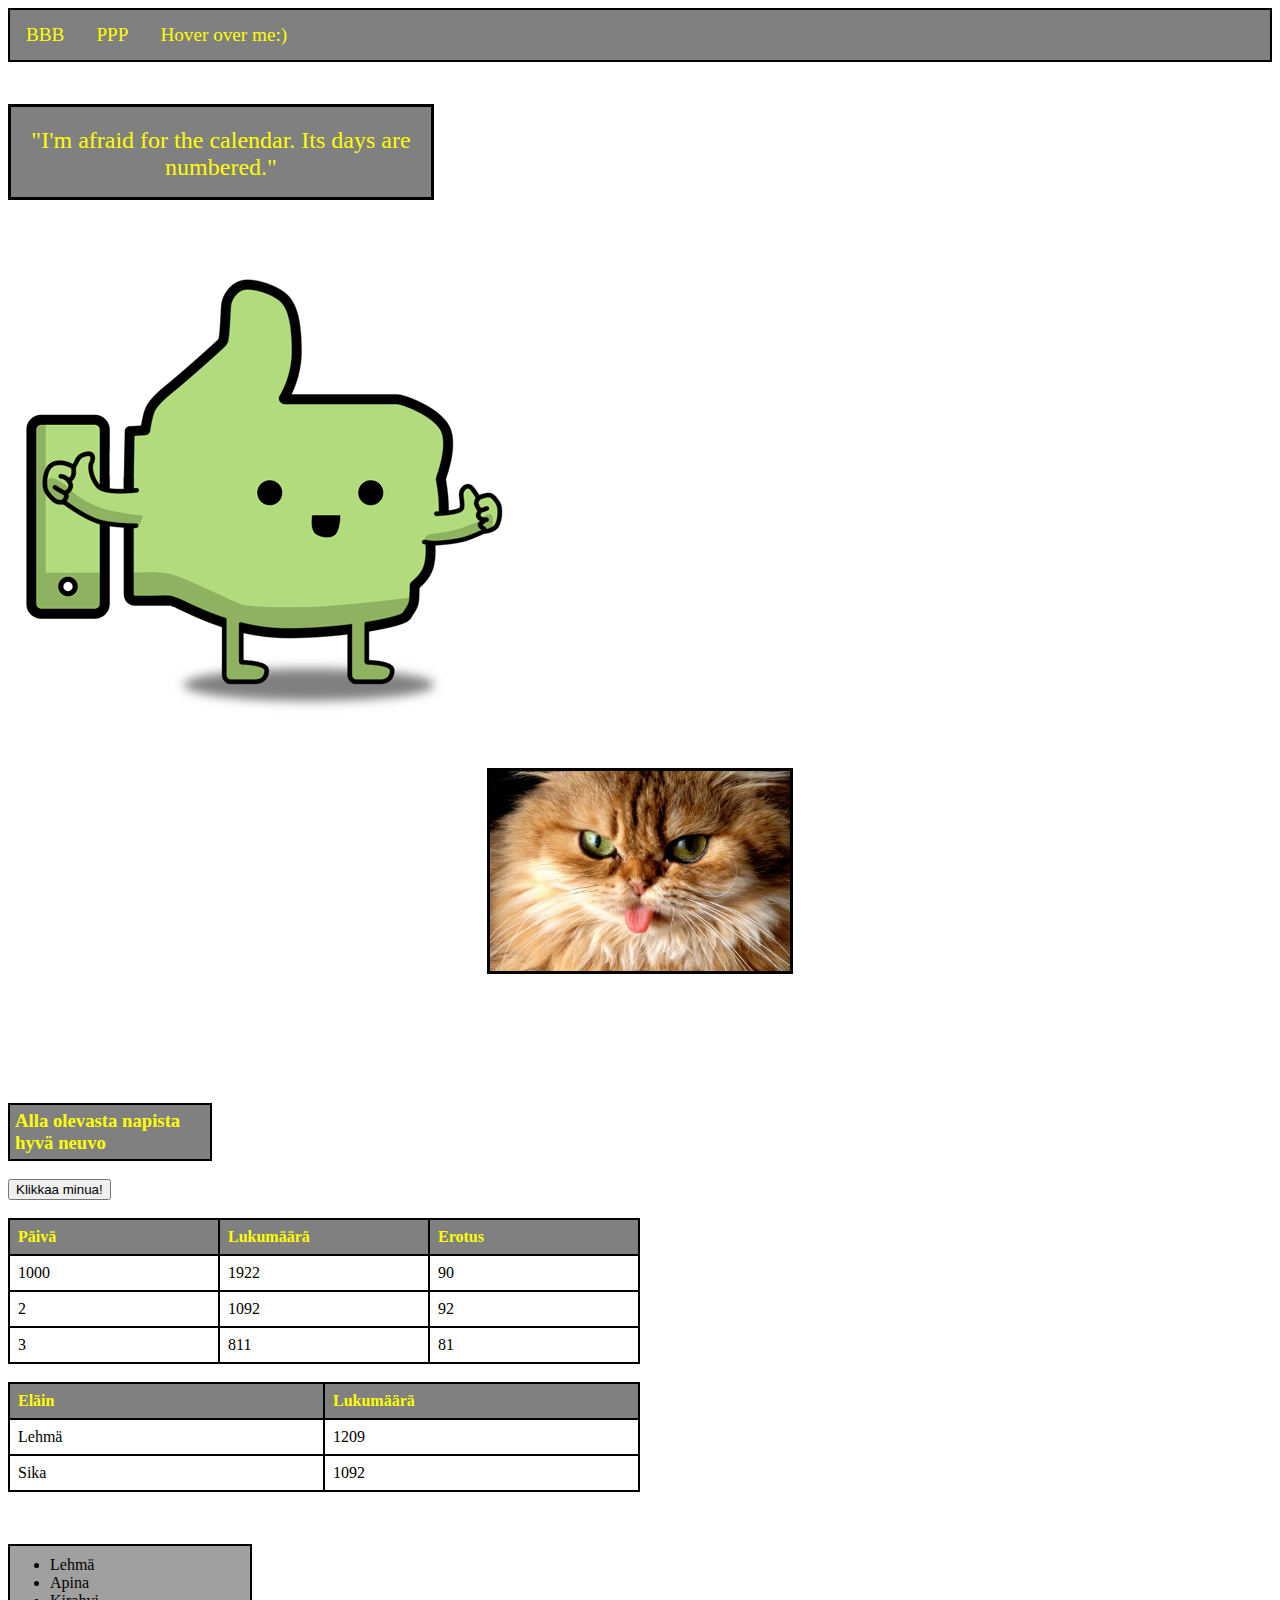
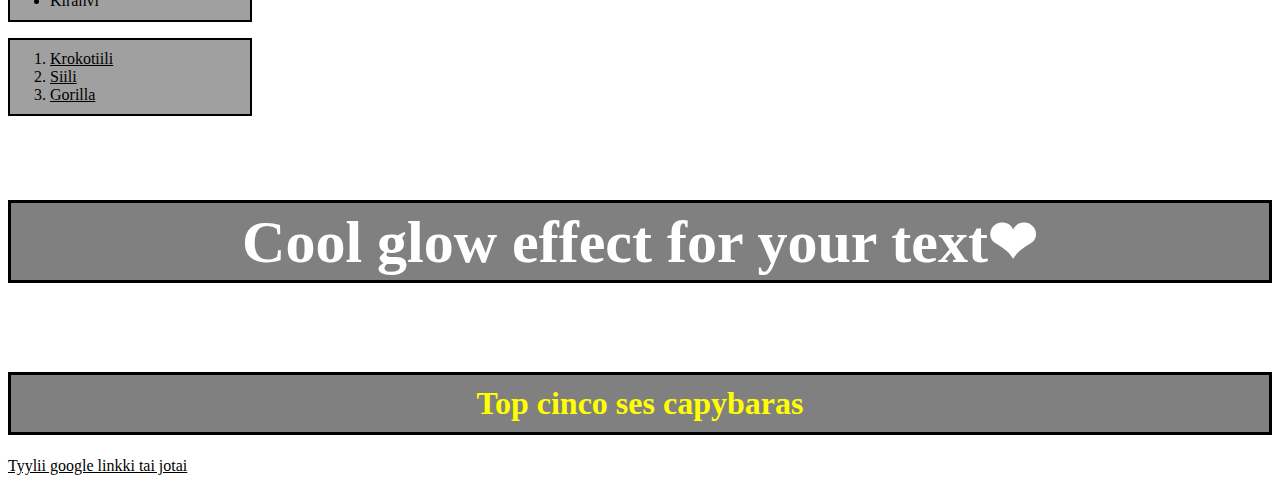
<file: index.html>
<!DOCTYPE html>
<html lang="en">

<head>

<meta name="viewport" content="width=device-width, initial-scale=1">
<title>Nettisivun nimi:)</title>
<link rel="icon" type="image/x-icon" href="Img/favicon.ico">
<link rel="stylesheet" href="css/style.css">
</head>

<body>
<!-- Navigation bar -->
<div class="navbar">
  <a href="#home">BBB</a>
  <a href="#news">PPP</a>
  <div class="dropdown">
    <button class="dropbtn">Hover over me:) 
      <i class="fa fa-caret-down"></i>
    </button>
    <div class="dropdown-content">
      <a href="file:///C:/Users/jessesuihkonen22/OneDrive%20-%20Luksia/Html/jessesuihkone.github.io/sivu2.html" target="_blank">Second page</a>
      <a href="file:///C:/Users/jessesuihkonen22/OneDrive%20-%20Luksia/Html/jessesuihkone.github.io/superhero.html" target="_blank">Goofy spiderman page</a>
      <a href="">Linkki 3</a>
    </div>
  </div> 
</div>

<br>

<p>"I'm afraid for the calendar. Its days are numbered."</p>

<!-- Ylin kuva -->

<img  alt="thumbsup" src="Img/ThumbsUp.png" width="512" height="512">

<br>

<br>

<!-- Flipbox kuva -->

<div class="flip-box">
  <div class="flip-box-inner">
    <div class="flip-box-front">
      <img src="Img/kissa.jfif" alt="kissa" width="300" height="200 text-align="center">
    </div>
    <div class="flip-box-back">
      <h2>Goofy ahh cat</h2>
    </div>
  </div>
</div>

<br><br><br><br><br>

<h3>Alla olevasta napista hyvä neuvo</h3>

<button type="button" padding="5px" border="2px solid black" width="1920" onclick="alert('Muista juoda vettä!')">Klikkaa minua!</button>

<br><br>

<!-- Taulukot -->

<table width="50%">
  <tr>
    <th width="33%">Päivä</th>
    <th width="33%">Lukumäärä</th>
    <th width="33%">Erotus</th>
  </tr>
  <tr>
    <td>1000</td>
    <td>1922</td>
    <td>90</td>
  </tr>
  <tr>
    <td>2</td>
    <td>1092</td>
    <td>92</td>
  </tr>
  <tr>
    <td>3</td>
    <td>811</td>
    <td>81</td>
  </tr>
</table>

<br>
<table width="50%" >
  <tr>
    <th>Eläin</th>
    <th width="50%">Lukumäärä</th>
  </tr>
  <tr>
    <td>Lehmä</td>
    <td>1209</td>
  </tr>
  <tr>
    <td>Sika</td>
    <td>1092</td>
  </tr>
 
</table>

<br><br>

<!-- Listat -->

<ul>
  <li>Lehmä</li>
  <li>Apina</li>
  <li>Kirahvi</li>
</ul>

<ol>
  <li> <a href="https://fi.wikipedia.org/wiki/Niilinkrokotiili" target="_blank">Krokotiili</a></li>
  <li> <a href="https://fi.wikipedia.org/wiki/Siili" target="_blank">Siili</a></li>
  <li> <a href="https://fi.wikipedia.org/wiki/Gorilla" target="_blank">Gorilla</a></li>
</ol>

<br>

<h2 class="glow">Cool glow effect for your text&#10084;</h2>
<br>

<h1>Top cinco ses capybaras</h1>

<!-- testilinkki -->
<a href="https://google.com" target="_blank" title="prprprprprprp" >Tyylii google linkki tai jotai</a>
</file>
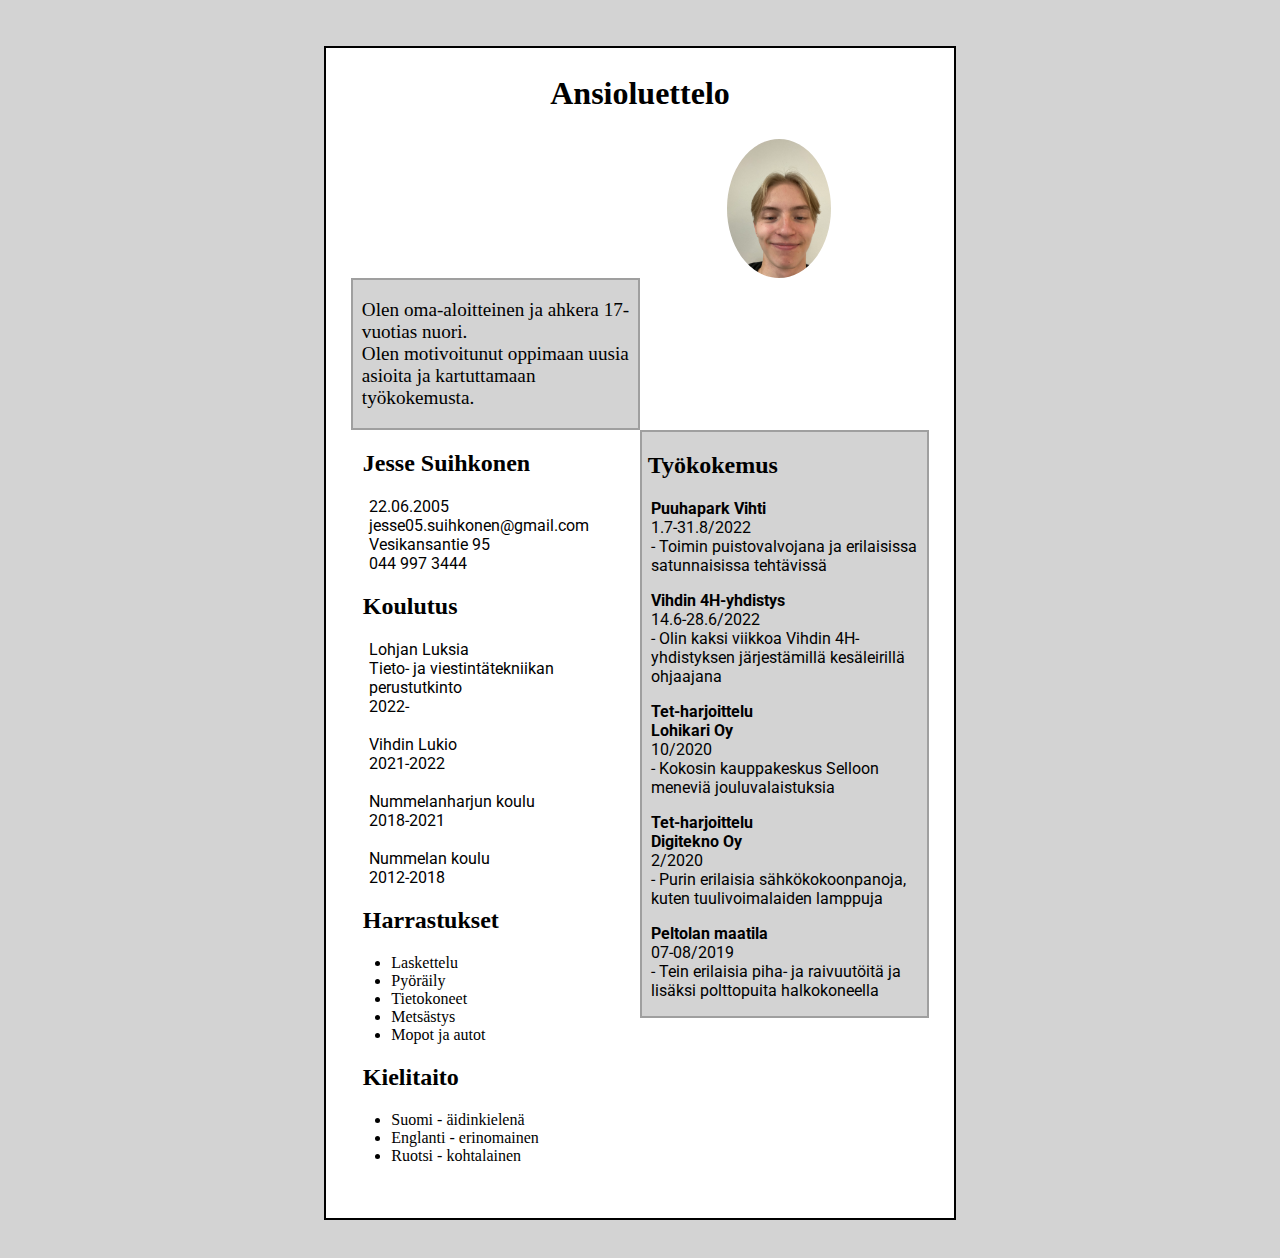
<file: CV/index.html>
<!DOCTYPE html>
<html lang="fi">

<head>

<title>Jesse Suihkonen CV</title>
<link rel="stylesheet" href="../css/CV.css">
<link rel="stylesheet" href="https://fonts.googleapis.com/css?family=Roboto">
</head>

<body>
<div class="row">
<div class="div1">
  <h1 >Ansioluettelo</h1>

    <img class="centerimg" src="../Img/omakuva.jpg" alt="omakuva" height="15%" width="18%">
  <div>
    <div class="div2">
	  <p class="text2">Olen oma-aloitteinen ja ahkera 17-vuotias nuori.<br>
	  Olen motivoitunut oppimaan uusia asioita ja kartuttamaan työkokemusta.</p>
  
  </div>
  
      <div  class="div3">
        <h2>Työkokemus</h2>		 
		<p><strong>Puuhapark Vihti<br></strong>1.7-31.8/2022 <br>
		- Toimin puistovalvojana ja erilaisissa satunnaisissa tehtävissä</p>
		
		<p><strong>Vihdin 4H-yhdistys<br></strong>14.6-28.6/2022<br>
		- Olin kaksi viikkoa Vihdin 4H-yhdistyksen järjestämillä kesäleirillä ohjaajana </p>
		
		<p><strong>Tet-harjoittelu<br>Lohikari Oy</strong><br>10/2020 <br>
		- Kokosin kauppakeskus Selloon meneviä jouluvalaistuksia</p>
		
		<p><strong>Tet-harjoittelu<br>Digitekno Oy</strong><br>2/2020 <br>
		- Purin erilaisia sähkökokoonpanoja, kuten tuulivoimalaiden lamppuja </p>

		<p><strong>Peltolan maatila</strong><br>07-08/2019<br>
		- Tein erilaisia piha- ja raivuutöitä ja lisäksi polttopuita halkokoneella</p>
		
      </div>  

    <h2>Jesse Suihkonen</h2>
	<p> 
     22.06.2005<br>
     jesse05.suihkonen@gmail.com<br>
     Vesikansantie 95<br>
     044 997 3444<br>
	</p>  
    
	
    <div>
      <h2>Koulutus</h2>
      <p>Lohjan Luksia <br>
         Tieto- ja viestintätekniikan perustutkinto <br>
         2022- <br><br>
         Vihdin Lukio<br>
         2021-2022 <br><br>
         Nummelanharjun koulu<br>
         2018-2021<br><br>
         Nummelan koulu<br>
         2012-2018<br>
      </p>
    </div>

    <div>
      <h2>Harrastukset</h2>
      <ul>
         <li>Laskettelu</li>
	     <li>Pyöräily</li>
		 <li>Tietokoneet</li>
		 <li>Metsästys</li>
         <li>Mopot ja autot</li>
      </ul>
    </div>
  
    <div>
	  <div>
	    <h2>Kielitaito</h2>
	    <ul>
           <li>Suomi - äidinkielenä </li>	  
		   <li>Englanti - erinomainen </li>
		   <li>Ruotsi - kohtalainen </li>
	    </ul>
	  </div>
    </div>
  </div>

  
</div>
</div>
</body>
</html>
</file>
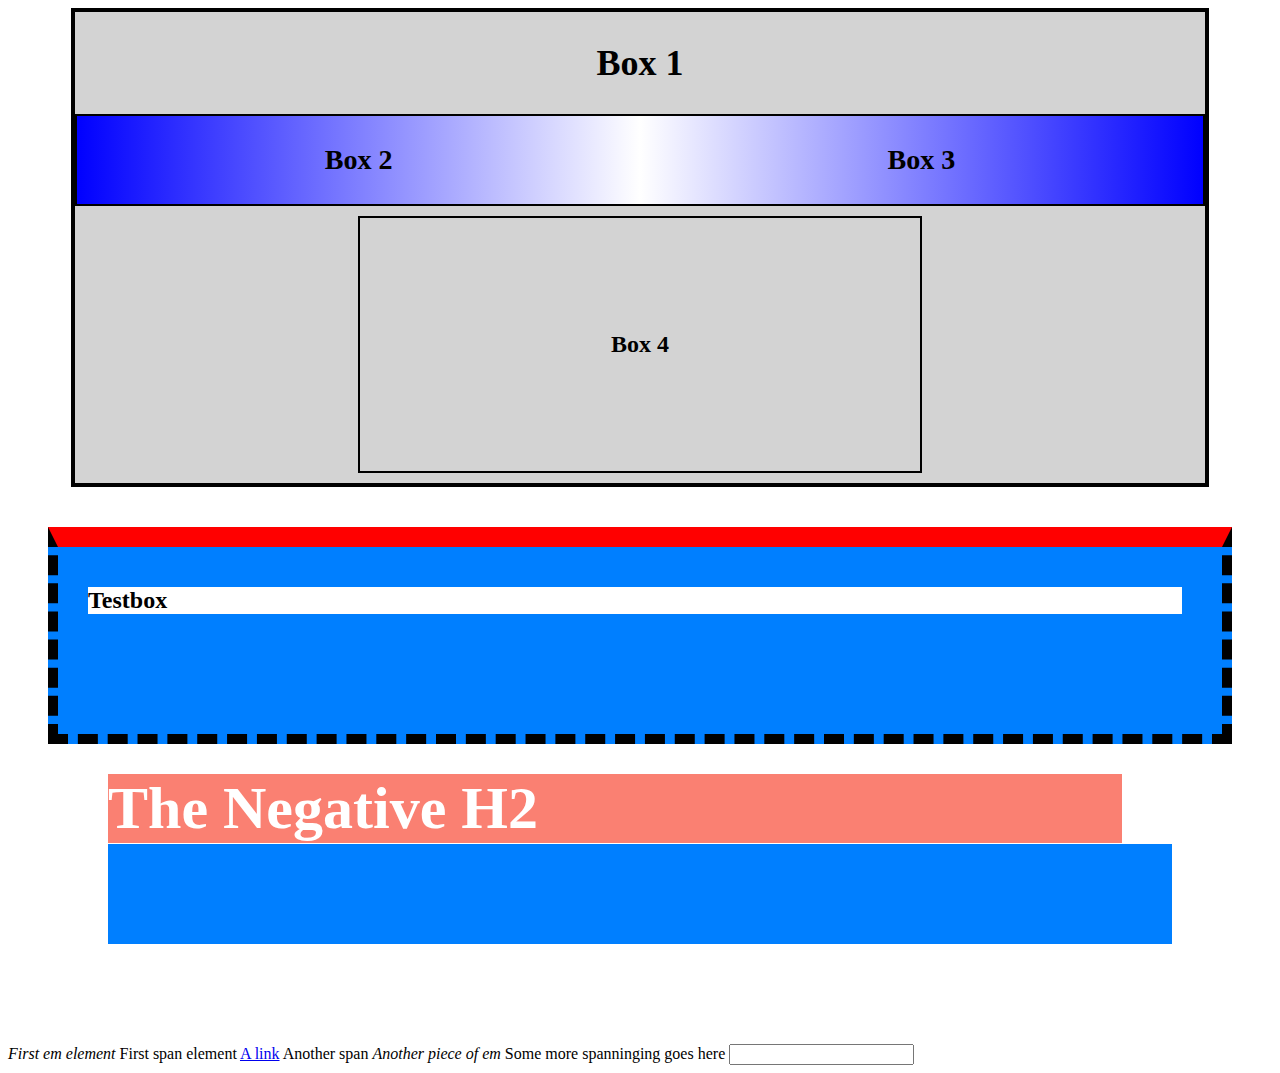
<file: box.html>
<!DOCTYPE html>
<html lang="en">

<head>

<title>Box model</title>
<link rel="stylesheet" href="css/boxmodel.css">
</head>

<body>
<div class="box1">
  <h2>Box 1</h2>
   <div class="box3">  
	  <h3 class="box3text">Box 3</h3>
	</div>
   <div class="box2">
	  <h3 class="box2text">Box 2</h3>
	</div>  
	
	<div>
	  <h4 class="box4">Box 4 </h4>
	</div>
</div>

<div class="testbox">
  <h2 class="testboxtext">Testbox</h2>
</div>

<div class="testbox2">
  <h2 class="testbox2text">The Negative H2</h2>
</div>

<em>First em element</em>
<span>First span element</span>
<a href="https://taptapkaboom.com">A link</a>
<span>Another span</span>
<em>Another piece of em</em>
<span>Some more spanninging goes here</span>
<input type="text" placeholder>



</body>
</file>
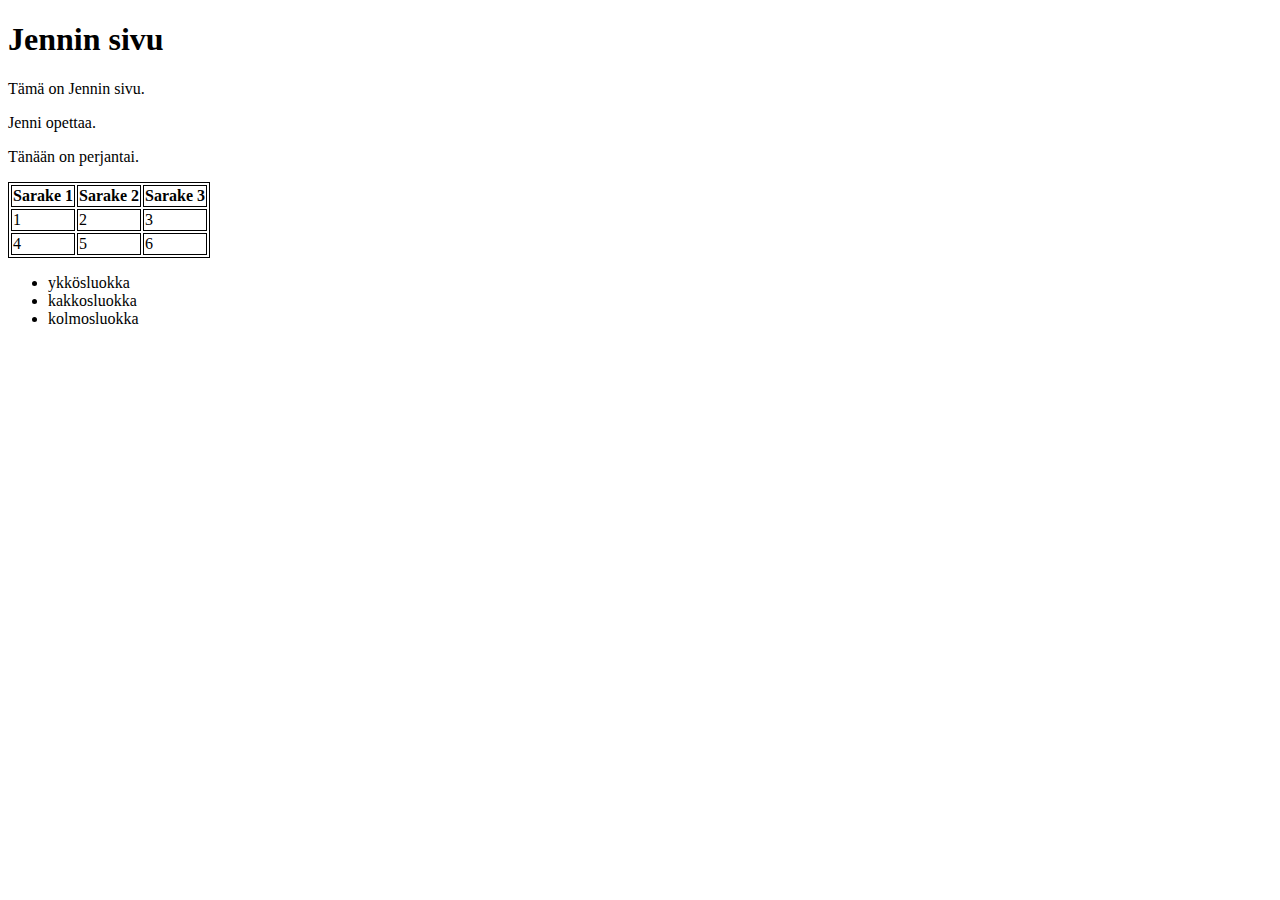
<file: lyijy.html>
<!DOCTYPE html>
<html>
<head>
<style>
table, th, td {
		border:1px solid black;
		}
</style>
</head>
<body>
<h1>Jennin sivu</h1>
<p>Tämä on Jennin sivu.</p>
<p>Jenni opettaa.</p>
<p>Tänään on perjantai.</p>
<table>
  <tr>
    <th>Sarake 1 </th>
	<th>Sarake 2 </th>
	<th>Sarake 3 </th>
  </tr>
  <tr>
    <td>1 </td>
	<td>2 </td>
	<td>3 </td>
  </tr>
  <tr>
    <td>4 </td>
	<td>5 </td>
	<td>6 </td>
  </tr>
</table>

<ul>
  <li>ykkösluokka </li>
  <li>kakkosluokka </li>
  <li>kolmosluokka </li>
</ul>
</body>
</html>
</file>
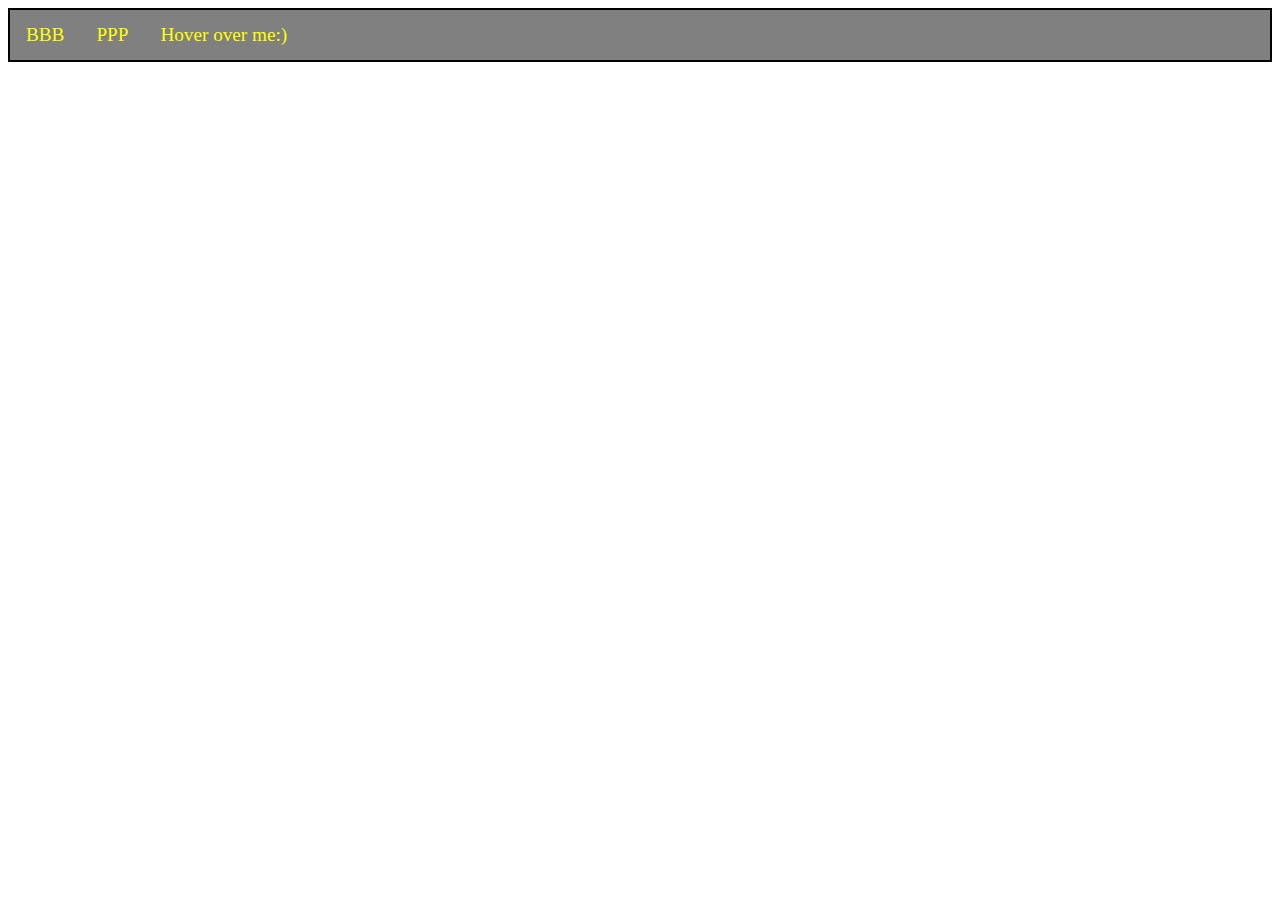
<file: sivu2.html>
<!DOCTYPE html>
<html lang="en">
<body>

<head>

<title>Sivu2</title>
<link rel="stylesheet" href="css/style2.css">
<link rel="icon" type="image/x-icon" href="Img/favicon.ico">
</head>


<body>

<!-- Navigation bar -->
<div class="navbar">
  <a href="#home">BBB</a>
  <a href="#news">PPP</a>
  <div class="dropdown">
    <button class="dropbtn">Hover over me:) 
      <i class="fa fa-caret-down"></i>
    </button>
    <div class="dropdown-content">
      <a href="file:///C:/Users/jessesuihkonen22/OneDrive%20-%20Luksia/Html/jessesuihkone.github.io/sivu2.html" target="_blank">Linkki 1</a>
      <a href="">Linkki 2</a>
      <a href="">Linkki 3</a>
    </div>
  </div> 
</div>
</file>
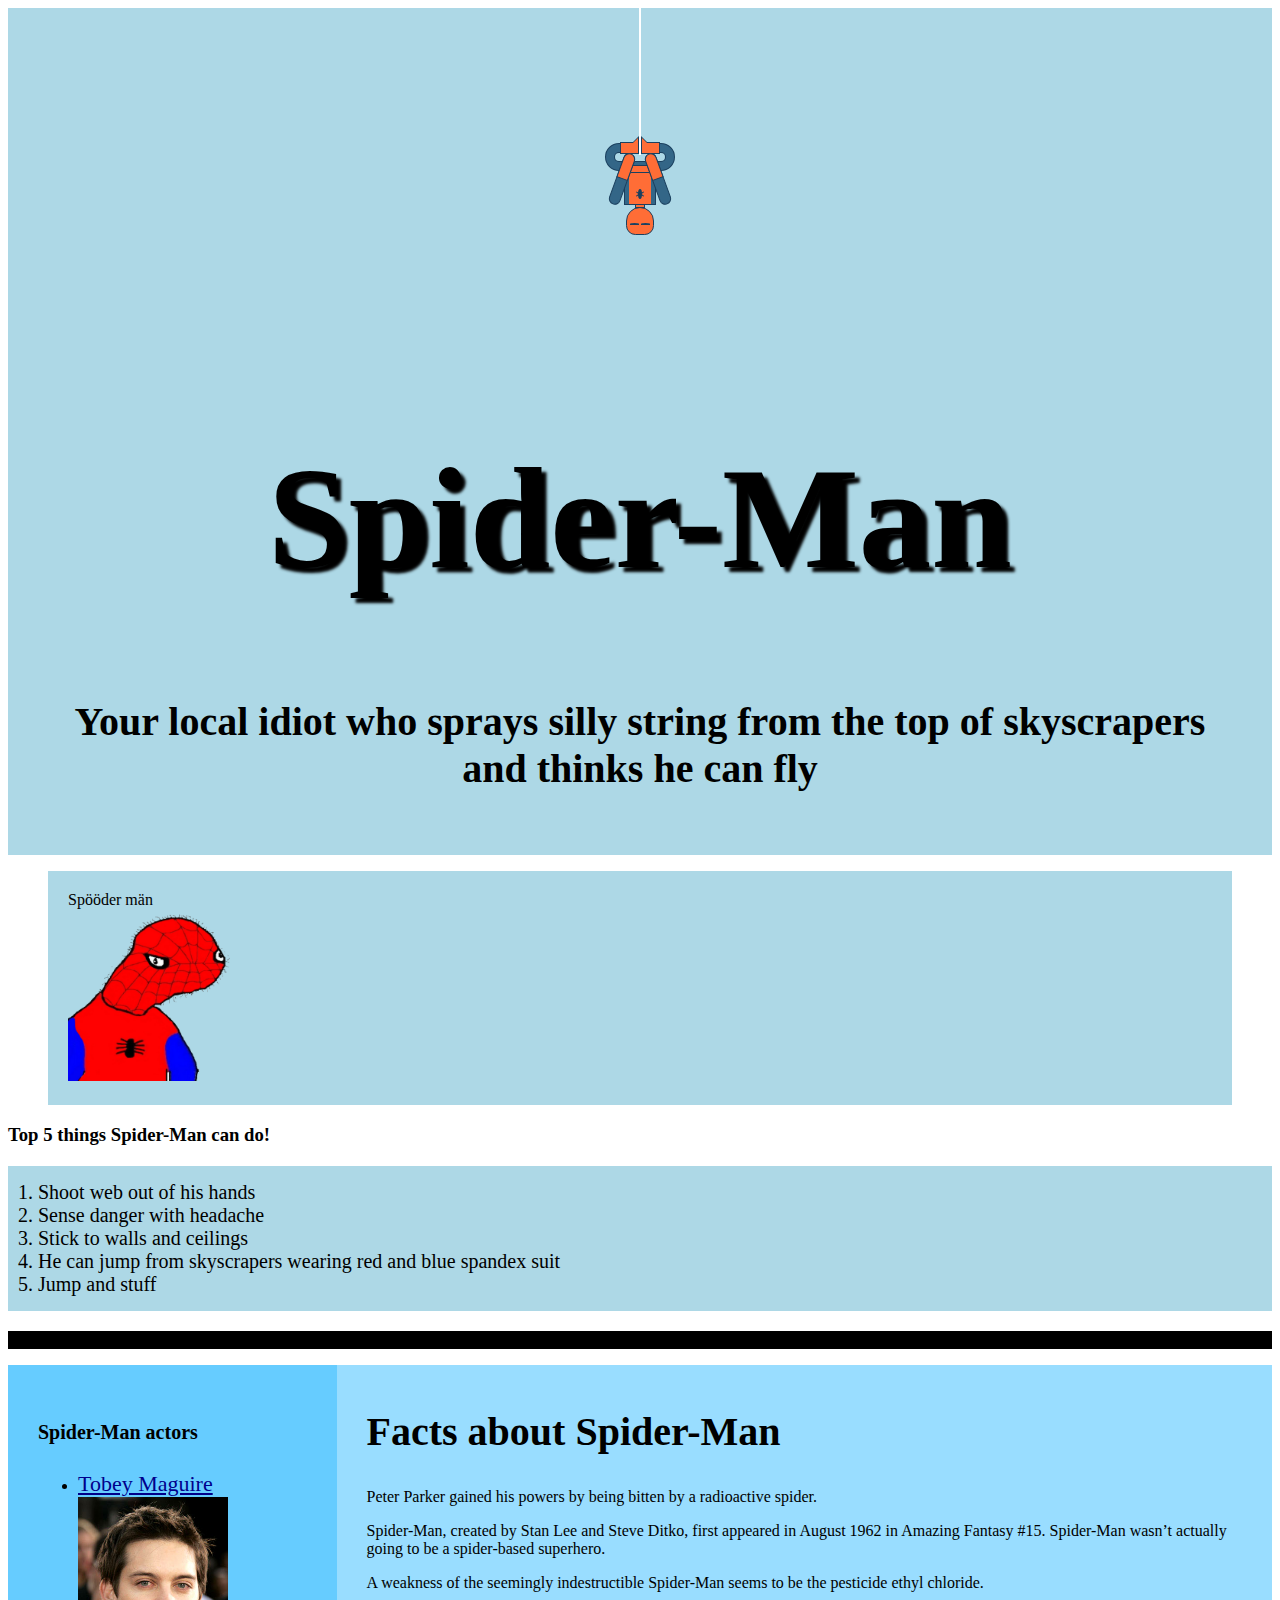
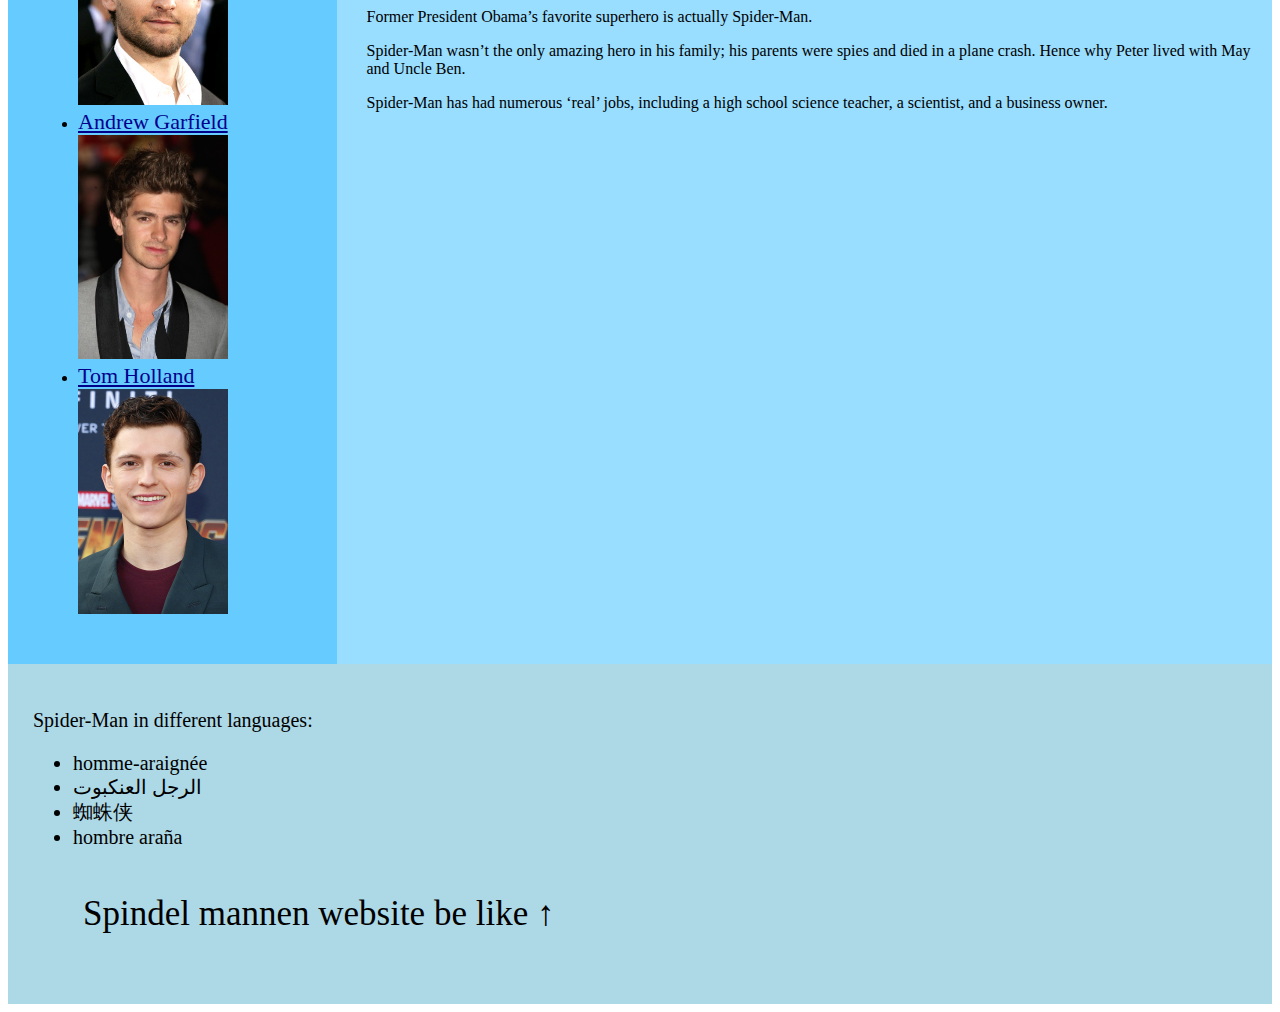
<file: superhero.html>
<!DOCTYPE html>
<html lang="en">
<!-- head  -->
<head>
  <title>Spindelmannen</title>
  <link rel="stylesheet" href="css/superherocss.css">
  <link rel="icon" type="image/x-icon" href="Img/favicon3.ico">
  <link rel="stylesheet" href="css/spideranimation.css">
</head>



<!-- Header  -->
<header>

<!-- Spiderman hangin and shit-->
<div id="wrapper">
  <div id="spiderman">
    <div class="head">
      <div class="eye-left"></div>
      <div class="eye-right"></div>
    </div>
    <div class="body">
      <div class="spider"></div>
      <div class="arm-left"></div>
      <div class="arm-right"></div>
    </div>
    <div class="legs">
      <div class="boot-left"></div>
      <div class="boot-right"></div>
    </div>
  </div>
</div>

  <h1>Spider-Man</h1>
  <h2>Your local idiot who sprays silly string from the top of skyscrapers and thinks he can fly</h2>  
</header>

<!-- Spider man figuuri-->
<main>
  <figure>
    <figcaption>Spööder män</figcaption>
    <img src="Img/spooderman2.png" alt="spooderman2">
  </figure>

<!-- Ordered list  -->
  <h3>Top 5 things Spider-Man can do!</h3>
  <ol>
    <li>Shoot web out of his hands </li>
    <li>Sense danger with headache </li>
    <li>Stick to walls and ceilings </li>
    <li>He can jump from skyscrapers wearing red and blue spandex suit</li>
    <li>Jump and stuff </li>
  </ol>
  <div>
    <p class="spoiler-text" tabindex="0"><strong>Spoiler alert:</strong> Spider-Man is Peter Parker! </p>
  </div>
</main>

<!-- Section  -->
<section>
  <nav>
    <nav> <h4> Spider-Man actors</h4>
      <ul>
        <li><a href="https://en.wikipedia.org/wiki/Tobey_Maguire" target="_blank">Tobey Maguire</a></li>
        <img src="Img/tobey.jpg" alt="tobey" width="150">
        <li><a href="https://en.wikipedia.org/wiki/Andrew_Garfield" target="_blank">Andrew Garfield</a></li>
        <img src="Img/andrew.jpg" alt="andrew" width="150">
        <li><a href="https://en.wikipedia.org/wiki/Tom_Holland" target="_blank">Tom Holland</a></li>
        <img src="Img/tom.jpg" alt="tom" width="150">
      </ul>
    </nav>
  </nav>
  <!-- Spider man facts article  -->
  <article>
    <h2>Facts about Spider-Man</h2>
    <p>Peter Parker gained his powers by being bitten by a radioactive spider.</p>
    <p>Spider-Man, created by Stan Lee and Steve Ditko, first appeared in August 1962 in Amazing Fantasy #15. Spider-Man wasn’t actually going to be a spider-based superhero.</p>
    <p>A weakness of the seemingly indestructible Spider-Man seems to be the pesticide ethyl chloride. </p>
    <p>Former President Obama’s favorite superhero is actually Spider-Man. </p>
    <p>Spider-Man wasn’t the only amazing hero in his family; his parents were spies and died in a plane crash. Hence why Peter lived with May and Uncle Ben. </p>
    <p>Spider-Man has had numerous ‘real’ jobs, including a high school science teacher, a scientist, and a business owner. </p>
  </article>
</section>

<!-- Footer  -->
<footer> 
<p> Spider-Man in different languages:</p>
  <ul>  
    <li>homme-araignée </li>
    <li>الرجل العنكبوت </li>
    <li>蜘蛛侠 </li>
    <li>hombre araña </li>
  </ol>
<p class="isop">Spindel mannen website be like &#8593; </p>
</footer>


</html>
</file>
<file: css/style.css>
/* Vaihtuva taustaväri */

@keyframes bgcolor {
    0% {
        background-color: #45a3e5
}
    30% {
        background-color: #66bf39
}
    60% {
        background-color: #eb670f
}
    90% {
        background-color: #f35
}
    100% {
        background-color: #864cbf
}
}

body {
 -webkit-animation: bgcolor 30s infinite;
 animation: bgcolor 15s infinite;
 -webkit-animation-direction: alternate;
 animation-direction: alternate;
}





/* Tekstit */

h1 {
 color:yellow;
 background-color:gray;
 text-align:center;
 border:3px solid black;
 padding:10px;
}
p {
 box-sizing: content-box;  
  width: 380px;
  height: 50px;
 color:yellow;
 text-align:center;
 background-color:gray;
 border:3px solid black;
 padding:20px;
 font-family: verdana;
 font-size: 150%;
}
h2 {
 color:yellow;
 background-color:gray;
 text-align:center;
 border:3px solid black;
 padding:3px;
}
h3 {
 width:15%;
 padding:5px;
 color:yellow;
 background-color:gray;
 text-align:left;
 border:2px solid black;
}





/* Listat */

ul {
 padding-top:10px;
 padding-bottom:10px;
 width:200px;
 background-color:rgb(160,160,160);
 border: 2px solid black;
 color: black;
}
ol {
 padding-top:10px;
 padding-bottom:10px;
 width:200px;
 background-color:rgb(160,160,160);
 border: 2px solid black;
 color: black;
}





/* Linkit */

a:link {
  color: black;
  background-color: transparent;
  text-decoration: underline;
}

a:visited {
  color: blue;
  background-color: transparent;
  text-decoration: none;
}

a:hover {
  color: red;
  background-color: transparent;
  text-decoration: underline;
}

a:active {
  color: yellow;
  background-color: transparent;
  text-decoration: underline;
}





/* Flipbox */

.flip-box {
  margin: 10px auto 20px;
    display: block;
  background-color: transparent;
  width: 300px;
  height: 200px;
  border: 3px solid black;
  perspective: 1000px;
}

.flip-box-inner {
  position: relative;
  width: 100%;
  height: 100%;
  text-align: center;
  transition: transform 1.0s;
  transform-style: preserve-3d;
}

.flip-box:hover .flip-box-inner {
 transform: rotateY(180deg);
}

.flip-box-front, .flip-box-back {
  position: absolute;
  width: 100%;
  height: 100%;
  -webkit-backface-visibility: hidden;
  backface-visibility: hidden;
}

.flip-box-front {
  background-color:transparent;
  color: black;
}

.flip-box-back {
  border:3px solid black;
  background-color: gray;
  color: gray;
  transform: rotateY(180deg);
}





/* Taulukot */

table {
 border-collapse: collapse;
}


th {
 padding: 12px;
 text-align: left;
 background-color: gray;
 color: yellow;
}

td, th {
 border: 2px solid black;
 padding: 8px;
}

th:hover {
background-color: coral;
}

td:hover {
background-color: lightblue;
}





/* Ylä navigointipalkki */

.navbar { 
  overflow: hidden;
  background-color: gray;
  border: 2px solid black;
}

.navbar a {
  float: left;
  font-size: 16px;
  color: yellow;
  text-align: center;
  padding: 14px 16px;
  text-decoration: none;
  font-size:120%;
  font-family: Georgia, serif;
}

.navbar a:hover, .dropdown:hover .dropbtn {
  background-color: lightgray;
}





/* Dropdown valintapalkki */

.dropdown {
  float: left;
  overflow: hidden;
}

.dropdown .dropbtn {
  font-size: 16px;  
  border: none;
  outline: none;
  color: yellow;
  padding: 14px 16px;
  background-color: inherit;
  font-family: inherit;
  margin: 0;
  font-size:120%;
  font-family: Georgia, serif;
}

.dropdown-content {
  display: none;
  position: absolute;
  background-color: gray;
  min-width: 160px;
  box-shadow: 0px 8px 16px 0px rgba(0,0,0,0.2);
  z-index: 1;
  border:2px solid black;
}

.dropdown-content a {
  float: none;
  color: yellow;
  padding: 12px 16px;
  text-decoration: none;
  display: block;
  text-align: left;
}

.dropdown-content a:hover {
  background-color: lightgray;
}

.dropdown:hover .dropdown-content {
  display: block;
}





/* Hehkuva teksti */

.glow {
  font-size: 60px;
  color: #fff;
  text-align: center;
  animation: glow 1s ease-in-out infinite alternate;
}

@-webkit-keyframes glow {
  from {
    text-shadow: 0 0 10px #fff, 0 0 20px #fff, 0 0 30px #e60073, 0 0 40px #e60073, 0 0 50px #e60073, 0 0 60px #e60073, 0 0 70px #e60073;
  }
  
  to {
    text-shadow: 0 0 20px #fff, 0 0 30px #ff4da6, 0 0 40px #ff4da6, 0 0 50px #ff4da6, 0 0 60px #ff4da6, 0 0 70px #ff4da6, 0 0 80px #ff4da6;
  }
}
</file>
<file: css/CV.css>
body {
  background-color:lightgray;
}

* {
  box-sizing: border-box;
}

.centerimg {
  display:block;
  margin-left: 65%;
  margin-right: 35%;
  border-radius:50%;

}

p {
  text-align:left;
  padding-left:3%;
  font-family:Roboto;
}

h1 {
  text-align:center;
  font-family:verdana;
  padding-top:1%;
  padding-bottom:1%;
  font-size:200%;
}

h2 {
  text-align:left;
  padding-left:2%; 
}


.row:after {
  
}

.div1 {
  border:2px solid black;
  padding-left:2%;
  padding-right:2%;
  width:50%;
  margin-left:25%;
  margin-right:25%;
  margin-top:3%;
  margin-bottom:3%;
  background-color:white;
  float:left;
  content: "";
  display: table;
  clear: both;
  padding-bottom:3%;
}


.div2 {
border:2px solid #9f9f9f;
width: 50%;
background-color:lightgray;

}

.text2 {
font-size:120%;
font-family:verdana;	
}


.div3 {
  text-align:left;
  width:50%;
  background-color:lightgray;  
  float:right;
  border:2px solid #9f9f9f;
  font-size:100%;
}




@media screen and (max-width: 800px) {
  .div3, .div1 {   
    width: 100%;
    padding: 0;
    float:none;
    margin-left:5%;
    margin-right:5%;
  }
}

@media screen and (max-width: 800px) {
  .body {
    width: 100%;
    margin-left:5%;
    margin-right:5%;
    float:none;
  }
}
</file>
<file: css/boxmodel.css>
xxbody {
background: linear-gradient(90deg, #ee7752, #e73c7e, #23a6d5, #23d5ab, #FED400, #9056FA, #5a6edc, #e70191 );
background-size: 300% 300%;
animation: gradient 15s ease infinite;
height: 100vh;
}

@keyframes gradient {
0% {
	background-position: 0% 50%;
  }
50% {
	background-position: 100% 50%;
  }
100% {
	background-position: 0% 50%;
  }
}


.box1 {
background-color:lightgray;
padding:;
width:90%;
border:4px solid black;	
text-align:center;
font-size:150%;
margin:0 auto;
box-sizing:border-box;
}

.box2 {
background-image:linear-gradient(to right, blue,white);
padding:;
width:50%;
border-left:2px solid black;
border-bottom:2px solid black;
border-top:2px solid black;	
text-align:center;
font-size:100%;
box-sizing:border-box;
}

.box2text {
	
}

.box3 {
background-image:linear-gradient(to left, blue,white);
float:right;	
width:50%;
border-right:2px solid black;
border-bottom:2px solid black;
border-top:2px solid black;
box-sizing:border-box;
}

.box3text {

}

.box4 {
margin:0 auto;
padding:10%;
width:50%;
border:2px solid black;	
box-sizing:border-box;
background-color:transparent;
margin-bottom:10px;
margin-top:10px;
}

.testbox {
background-color: #007FFF;
box-sizing:border-box;
padding:20px 70px 50px 10px;
padding-top:20px;
padding-right:40px;
padding-bottom:100px;
padding-left:30px;
margin:40px;
border:10px dashed black;
border-top:20px solid black;
border-top-width:30;
border-top-color:red;	
}

.testboxtext {
background-color:white;	
}

.testbox2 {
background-color: #007FFF;
box-sizing:border-box;
padding:50px;
margin:100px;	
}

.testbox2text {
font-size:60px;
margin:0;
color:white;
background-color:#FA8072;
margin:-120px 0 0 -50px;	
}

.testbox3 {
	
}

.testbox3text {
	
}

@import url(
</file>
<file: css/style2.css>
/* Ylä navigointipalkki */

.navbar { 
  overflow: hidden;
  background-color: gray;
  border: 2px solid black;
}

.navbar a {
  float: left;
  font-size: 16px;
  color: yellow;
  text-align: center;
  padding: 14px 16px;
  text-decoration: none;
  font-size:120%;
  font-family: Georgia, serif;
}

.navbar a:hover, .dropdown:hover .dropbtn {
  background-color: lightgray;
}





/* Dropdown valintapalkki */

.dropdown {
  float: left;
  overflow: hidden;
}

.dropdown .dropbtn {
  font-size: 16px;  
  border: none;
  outline: none;
  color: yellow;
  padding: 14px 16px;
  background-color: inherit;
  font-family: inherit;
  margin: 0;
  font-size:120%;
  font-family: Georgia, serif;
}

.dropdown-content {
  display: none;
  position: absolute;
  background-color: gray;
  min-width: 160px;
  box-shadow: 0px 8px 16px 0px rgba(0,0,0,0.2);
  z-index: 1;
  border:2px solid black;
}

.dropdown-content a {
  float: none;
  color: yellow;
  padding: 12px 16px;
  text-decoration: none;
  display: block;
  text-align: left;
}

.dropdown-content a:hover {
  background-color: lightgray;
}

.dropdown:hover .dropdown-content {
  display: block;
}
</file>
<file: css/superherocss.css>
body{
  background-color:white;
}


.spoiler-text {
  background: black;
  color: transparent;
  cursor: help;
  user-select: none;
  transition: background 0.3s ease 0.2s, color 0.2s ease 0.25s;
}

.spoiler-text:hover,
.spoiler-text:focus {
  background: #e8e8e8;
  color: inherit;
}


h2 {
  font-size:40px;
}

h1 {
  font-size:145px;
  text-shadow: 5px 5px 3px black;
}

h3 {

}

h4 {
  font-size:20px;
}
.isop {
  font-size: 35px;
  padding: 10px;
}

header {
  background-color:lightblue;
  padding: 30px;
  text-align: center;
  font-size: 30px;
  color: black;
}


main {
  background-color:white;
  
}

figure {
  background-color:lightblue;
  padding: 20px;
  margin: 
}

figure img {
  background-color:transparent;
  width:15%;
  height:15%;
}




ol {
  padding: 15px;
  background-color:lightblue;
  padding-left:30px;
  font-size: 20px;
}

section {
  display: -webkit-flex;
  display: flex;
}


nav {
  -webkit-flex: 1;
  -ms-flex: 1;
  flex: 1;
  background:#66ccff;
  padding: 15px;
}

nav ol {
  list-style-type: none;
  padding: 0;
}


article {
  -webkit-flex: 3;
  -ms-flex: 3;
  flex: 3;
  background-color:#99ddff;
  padding: 10px;
  padding-left:30px;
}

footer {
  padding: 25px;
  background-color:lightblue;
  font-size: 20px;
}


a {
  font-size: 22px;
}
/* unvisited link */
a:link {
  color: darkblue;
}

/* visited link */
a:visited {
  color: purple;
}

/* mouse over link */
a:hover {
  color: hotpink;
}
</file>
<file: css/spideranimation.css>
* {
  -webkit-box-sizing: border-box;
  -moz-box-sizing: border-box;
  box-sizing: border-box;
 
}



#wrapper {
  position: relative;
  margin-bottom: 10px;
  height: 300px;
}

#spiderman {
  -webkit-animation: swinganimation 3.1s infinite alternate;
  -moz-animation: swinganimation 3.1s infinite alternate;
  -ms-animation: swinganimation 3.1s infinite alternate;
  -o-animation: swinganimation 3.1s infinite alternate;
  animation: swinganimation 3.1s infinite alternate;
  position: absolute;
  width: 70px;
  height: 103px;
  top: 0;
  left: 0;
  right: 0;
  bottom: 0;
  margin: auto;
}
#spiderman:before {
  content: " ";
  position: absolute;
  width: 0;
  height: 1000px;
  left: 50%;
  bottom: 100%;
  margin-bottom: -18px;
  margin-left: -1px;
  border: solid;
  border-width: 1px;
  border-color: white;
  z-index: 10;
}
#spiderman .head {
  -webkit-border-radius: 15px 15px 10px 10px;
  -moz-border-radius: 15px 15px 10px 10px;
  -ms-border-radius: 15px 5px 10px 10px;
  -o-border-radius: 15px 5px 10px 10px;
  border-radius: 15px 15px 10px 10px;
  position: absolute;
  width: 28px;
  height: 28px;
  bottom: 5px;
  left: 50%;
  margin-left: -14px;
  background: #ff6d36;
  border: solid 1px #1b405f;
  /* Neck */
}
#spiderman .head:before {
  content: " ";
  position: absolute;
  height: 4px;
  width: 8px;
  top: -6px;
  left: 50%;
  margin-left: -5px;
  background: #ff6d36;
  border: solid 1px #1b405f;
}
#spiderman .head .ear-left,
#spiderman .head .ear-right {
  position: absolute;
  width: 0;
  height: 0;
  top: 100%;
  border-style: solid;
  border-color: #1b405f transparent transparent transparent;
}
#spiderman .head .ear-left:before,
#spiderman .head .ear-right:before {
  content: " ";
  position: absolute;
  width: 0;
  height: 0;
  top: -6px;
  border-style: solid;
  border-color: #ff6d36 transparent transparent transparent;
}
#spiderman .head .ear-left {
  left: -1px;
  border-width: 6px 8px 0 0;
}
#spiderman .head .ear-left:before {
  left: 1px;
  border-width: 5px 5px 0 0;
}
#spiderman .head .ear-right {
  right: -1px;
  border-width: 6px 0 0 8px;
}
#spiderman .head .ear-right:before {
  right: 1px;
  border-width: 5px 0 0 5px;
}
#spiderman .head .eye-left,
#spiderman .head .eye-right {
  -webkit-animation: eyesanimation 1s infinite alternate;
  -moz-animation: eyesanimation 1s infinite alternate;
  -ms-animation: eyesanimation 1s infinite alternate;
  -o-animation: eyesanimation 1s infinite alternate;
  animation: eyesanimation 1s infinite alternate;
  -moz-border-radius-topleft: 50%;
  -webkit-border-top-left-radius: 50%;
  border-top-left-radius: 50%;
  -moz-border-radius-topright: 50%;
  -webkit-border-top-right-radius: 50%;
  border-top-right-radius: 50%;
  position: absolute;
  width: 9px;
  height: 2px;
  bottom: 9px;
  background: white;
  border: solid 1px #1b405f;
}
#spiderman .head .eye-left {
  left: 3px;
}
#spiderman .head .eye-right {
  right: 3px;
}
#spiderman .body {
  position: absolute;
  width: 32px;
  height: 34px;
  top: 34px;
  left: 50%;
  margin-left: -16px;
  background: #336687;
  border: solid 1px #1b405f;
  z-index: 2;
}
#spiderman .body:before {
  content: " ";
  position: absolute;
  top: 0;
  left: 4px;
  right: 4px;
  bottom: 0;
  background: #ff6d36;
}
#spiderman .body:after {
  content: " ";
  position: absolute;
  width: 36px;
  height: 6px;
  top: -7px;
  left: 50%;
  margin-left: -19px;
  background: #ff6d36;
  border: solid 1px #1b405f;
  z-index: 0;
}
#spiderman .body .spider {
  -webkit-border-radius: 50%;
  -moz-border-radius: 50%;
  -ms-border-radius: 50%;
  -o-border-radius: 50%;
  border-radius: 50%;
  position: absolute;
  width: 4px;
  height: 10px;
  left: 50%;
  bottom: 5px;
  margin-left: -2px;
  background: #1b405f;
}
#spiderman .body .spider:before, #spiderman .body .spider:after {
  -webkit-border-radius: 50%;
  -moz-border-radius: 50%;
  -ms-border-radius: 50%;
  -o-border-radius: 50%;
  border-radius: 50%;
  content: " ";
  position: absolute;
  width: 10px;
  height: 12px;
  left: 50%;
  margin-left: -6px;
  border-style: double;
  border-width: 1px;
}
#spiderman .body .spider:before {
  top: 50%;
  border-color: #1b405f transparent transparent transparent;
}
#spiderman .body .spider:after {
  bottom: 50%;
  border-color: transparent transparent #1b405f transparent;
}
#spiderman .body .arm-left,
#spiderman .body .arm-right {
  -webkit-border-radius: 6px;
  -moz-border-radius: 6px;
  -ms-border-radius: 6px;
  -o-border-radius: 6px;
  border-radius: 6px;
  -webkit-transform-origin: bottom center 0 50%;
  -moz-transform-origin: bottom center 0 50%;
  -ms-transform-origin: bottom center 0 50%;
  -o-transform-origin: bottom center 0 50%;
  transform-origin: bottom center 0 50%;
  position: absolute;
  width: 12px;
  height: 54px;
  bottom: -2px;
  background: #336687;
  border: solid 1px #1b405f;
  z-index: 1;
}
#spiderman .body .arm-left:before,
#spiderman .body .arm-right:before {
  -webkit-border-radius: 6px 6px 0 0;
  -moz-border-radius: 6px 6px 0 0;
  -ms-border-radius: 6px 6px 0 0;
  -o-border-radius: 6px 6px 0 0;
  border-radius: 6px 6px 0 0;
  content: " ";
  position: absolute;
  top: -1px;
  left: -1px;
  right: -1px;
  bottom: 50%;
  background: #ff6d36;
  border: solid 1px #1b405f;
}
#spiderman .body .arm-left {
  -webkit-transform: rotate(20deg);
  -moz-transform: rotate(20deg);
  -ms-transform: rotate(20deg);
  -o-transform: rotate(20deg);
  transform: rotate(20deg);
  left: -9px;
  z-index: 2;
}
#spiderman .body .arm-right {
  -webkit-transform: rotate(-20deg);
  -moz-transform: rotate(-20deg);
  -ms-transform: rotate(-20deg);
  -o-transform: rotate(-20deg);
  transform: rotate(-20deg);
  right: -9px;
}
#spiderman .legs {
  -webkit-border-radius: 35px;
  -moz-border-radius: 35px;
  -ms-border-radius: 35px;
  -o-border-radius: 35px;
  border-radius: 35px;
  position: absolute;
  width: 70px;
  height: 28px;
  top: 6px;
  left: 50%;
  margin-left: -35px;
  background: transparent;
  border: solid 10px #1b405f;
  z-index: 0;
}
#spiderman .legs:before {
  -webkit-border-radius: 35px;
  -moz-border-radius: 35px;
  -ms-border-radius: 35px;
  -o-border-radius: 35px;
  border-radius: 35px;
  content: " ";
  position: absolute;
  width: 52px;
  height: 10px;
  top: -9px;
  left: 50%;
  margin-left: -34px;
  background: transparent;
  border: solid 8px #336687;
  z-index: 0;
}
#spiderman .legs .boot-left,
#spiderman .legs .boot-right {
  position: absolute;
  width: 19px;
  height: 12px;
  top: -11px;
  background: #ff6d36;
  border: solid 1px #1b405f;
}
#spiderman .legs .boot-left:before, #spiderman .legs .boot-left:after,
#spiderman .legs .boot-right:before,
#spiderman .legs .boot-right:after {
  content: " ";
  position: absolute;
  width: 0;
  height: 0;
  border-style: solid;
}
#spiderman .legs .boot-left {
  right: 50%;
  margin-right: 1px;
}
#spiderman .legs .boot-left:before {
  top: -7px;
  right: -1px;
  border-color: transparent transparent #1b405f transparent;
  border-width: 0 0 7px 7px;
}
#spiderman .legs .boot-left:after {
  top: -5px;
  right: 0;
  border-color: transparent transparent #ff6d36 transparent;
  border-width: 0 0 5px 5px;
}
#spiderman .legs .boot-right {
  left: 50%;
  margin-left: 1px;
}
#spiderman .legs .boot-right:before {
  top: -7px;
  left: -1px;
  border-color: transparent transparent #1b405f transparent;
  border-width: 0 7px 7px 0;
}
#spiderman .legs .boot-right:after {
  top: -5px;
  left: 0;
  border-color: transparent transparent #ff6d36 transparent;
  border-width: 0 5px 5px 0;
}

@-webkit-keyframes eyesanimation {
  0% {
    height: 2px;
  }

  100% {
    height: 5px;
  }
}

@-moz-keyframes eyesanimation {
  0% {
    height: 2px;
  }

  100% {
    height: 5px;
  }
}

@-ms-keyframes eyesanimation {
  0% {
    height: 2px;
  }

  100% {
    height: 5px;
  }
}

@keyframes eyesanimation {
  0% {
    height: 2px;
  }

  100% {
    height: 5px;
  }
}

@-webkit-keyframes swinganimation {
  0% {
    -webkit-transform: translateY(-100px);
    -moz-transform: translateY(-100px);
    -ms-transform: translateY(-100px);
    -o-transform: translateY(-100px);
    transform: translateY(-100px);
  }

  100% {
    -webkit-transform: translateY(0px);
    -moz-transform: translateY(0px);
    -ms-transform: translateY(0px);
    -o-transform: translateY(0px);
    transform: translateY(0px);
  }
}

@-moz-keyframes swinganimation {
  0% {
    -webkit-transform: translateY(-100px);
    -moz-transform: translateY(-100px);
    -ms-transform: translateY(-100px);
    -o-transform: translateY(-100px);
    transform: translateY(-100px);
  }

  100% {
    -webkit-transform: translateY(0px);
    -moz-transform: translateY(0px);
    -ms-transform: translateY(0px);
    -o-transform: translateY(0px);
    transform: translateY(0px);
  }
}

@-ms-keyframes swinganimation {
  0% {
    -webkit-transform: translateY(-100px);
    -moz-transform: translateY(-100px);
    -ms-transform: translateY(-100px);
    -o-transform: translateY(-100px);
    transform: translateY(-100px);
  }

  100% {
    -webkit-transform: translateY(0px);
    -moz-transform: translateY(0px);
    -ms-transform: translateY(0px);
    -o-transform: translateY(0px);
    transform: translateY(0px);
  }
}

@keyframes swinganimation {
  0% {
    -webkit-transform: translateY(-100px);
    -moz-transform: translateY(-100px);
    -ms-transform: translateY(-100px);
    -o-transform: translateY(-100px);
    transform: translateY(-100px);
  }

  100% {
    -webkit-transform: translateY(0px);
    -moz-transform: translateY(0px);
    -ms-transform: translateY(0px);
    -o-transform: translateY(0px);
    transform: translateY(0px);
  }
}
</file>
